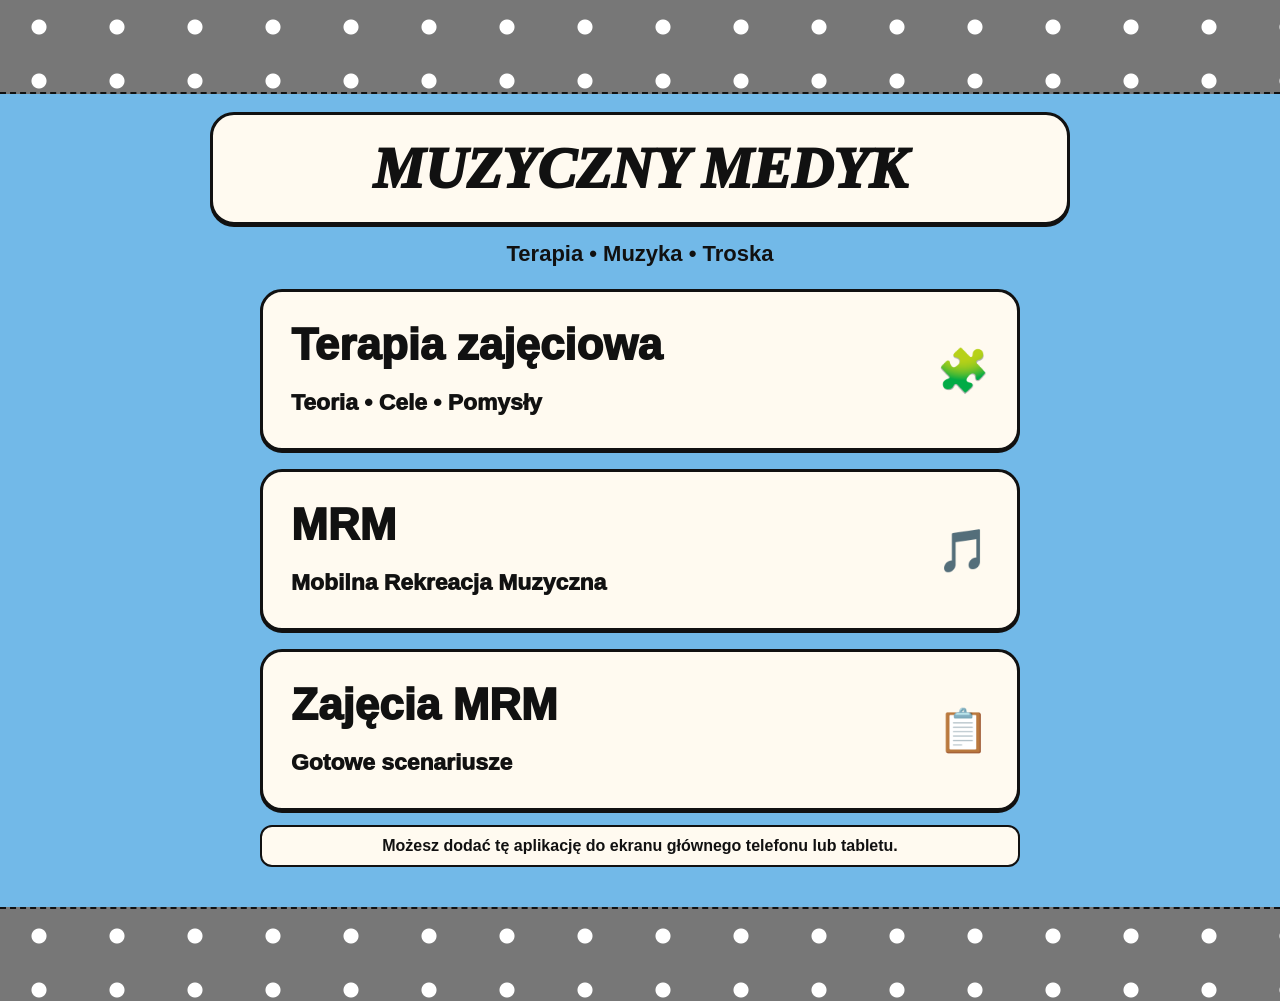
<file: index-2.html>
<!doctype html>
<html lang="pl">
<head>
<meta charset="utf-8">
<meta name="viewport" content="width=device-width,initial-scale=1,viewport-fit=cover">
<meta name="theme-color" content="#72b9e8">
<title>Muzyczny Medyk</title>
<link rel="icon" href="icon.svg" type="image/svg+xml">
<link rel="stylesheet" href="styles.css">
</head>
<body>
<main id="app"></main>
<script>
const goals = [
"kontroli impulsów i ich hamowania",
"koncentracji uwagi",
"tolerancji na stres i frustrację",
"komunikacji werbalnej i niewerbalnej",
"umiejętności organizacji, porządkowania i planowania",
"zachowań społecznych",
"integracji z grupą",
"integracji „ja” realnego z „ja” idealnym",
"umiejętności komunikacyjnych",
"relacji i więzi",
"wzrostu akceptacji i samooceny",
"motoryki małej i dużej",
"orientacji w rzeczywistości — co do czasu i miejsca",
"relacji międzyludzkich",
"wzrostu samoakceptacji i samooceny",
"jakości snu",
"wzbogacania metod diagnostycznych",
"koordynacji psychicznej",
"wzrostu pozytywnego nastawienia do życia",
"prawidłowego rozwoju",
"rozwoju umiejętności szkolnych",
"kształtowania tożsamości",
"ekspresji emocjonalnej",
"integracji w zakresie emocji i zachowania",
"osiągnięcia świadomości siebie",
"rozwoju samoświadomości emocjonalnej",
"umiejętności współpracy",
"relaksacji",
"aktywizacji",
"wzrostu spontanicznej kreatywności",
"usprawniania pamięci",
"wywoływania wspomnień",
"reminiscencji",
"uwagi i koncentracji na zadaniu",
"samoświadomości i pozytywnej samooceny",
"ćwiczeń fizycznych",
"rozwijania zainteresowań",
"dowartościowania emocjonalnego",
"wzmacniania prawidłowych nastawień i postaw",
"wdrażania do odpowiedzialności",
"funkcji percepcyjno-motorycznych",
"rehabilitacji",
"procesu leczenia",
"strategii relaksacyjnych",
"rozładowania napięć w sposób akceptowalny społecznie",
"umiejętności wychodzenia z inicjatywą",
"umiejętności rozpoznawania emocji i zachowań emocjonalnych",
"umiejętności planowania rozwiązywania problemów",
"decydowania i dokonywania wyborów",
"umiejętności budowania pogłębionych relacji opartych na wzajemności",
"poczucia bezpieczeństwa",
"poczucia kontroli, wpływu, sprawności i odpowiedzialności",
"właściwego poczucia własnej wartości",
"empatii i wrażliwości",
"zaangażowania w działaniu grupy",
"umiejętności przestrzegania reguł",
"troski o innych",
"zainteresowań prowadzących do akceptowalnej formy spędzania czasu wolnego",
"wiedzy dotyczącej zagrożeń społecznych, takich jak uzależnienia i przemoc, oraz możliwości reagowania",
"umiejętności rozpoznawania emocji",
"budowania relacji w grupie",
"rozwijania poczucia rytmu",
"prawidłowej reakcji na zmianę tempa, dynamiki i rejestru głosu",
"wyrabiania poczucia świadomego ruchu — rozluźnienia i napięcia ciała",
"inwencji twórczej i improwizacji ruchowej",
"rozpoznawania barwy dźwięków instrumentów, np. perkusyjnych",
"wzbudzania pożądanych emocji — uczuć, stanów afektywnych i nastrojów — oraz sterowania nimi",
"uwrażliwienia na muzykę i przyrodę",
"napięcia fizycznego i psychicznego",
"poziomu agresji",
"niepokoju i lęku",
"ograniczania niepożądanych zachowań i wzmacniania zachowań właściwych",
"stanu pobudzenia psychomotorycznego",
"napięcia emocjonalnego i mięśniowego",
"ujawniania i rozładowywania zablokowanych emocji i napięć",
"nowych wzorców zachowań",
"utrzymania relacji",
"socjalizacji",
"koordynacji ruchowej",
"koordynacji werbalno-ruchowej",
"koordynacji wzrokowo-ruchowej",
"uważnego słuchania i prawidłowej reakcji na polecenia",
"umiejętności gospodarowania oddechem",
"świadomego wyrażania emocji i rozpoznawania ich u innych",
"przyjemnego spędzania wolnego czasu",
"rozwoju osobowości pacjenta, seniora lub mieszkańca, głównie poprzez doznania estetyczne",
"wyrabiania u pacjentów lub seniorów postawy twórczej",
"wzbogacania zasobu doświadczeń emocjonalnych i intelektualnych",
"strategii postępowania",
"depresji"
];

const stages = [
["Uruchomienie","Pobudzenie, energia, gotowość do działania","stage-red"],
["Odreagowanie","Wyrażenie emocji, rozładowanie napięcia","stage-orange"],
["Zrytmizowanie","Rytm, koordynacja, współpraca","stage-yellow"],
["Uwrażliwienie","Słuchanie, emocje, wyobraźnia","stage-green"],
["Relaksacja","Wyciszenie, spokój, oddech","stage-teal"],
["Aktywizacja","Zaangażowanie, poczucie sprawczości","stage-blue"],
["Zakończenie","Podsumowanie, pozytywne emocje, pożegnanie","stage-pink"]
];

const appEl = document.getElementById("app");

function wrap(content, bg="mauve", back=false){
  appEl.innerHTML = `
    <section class="screen content ${bg}">
      ${back ? '<button class="back" onclick="history.back()">← Wróć</button>' : ""}
      ${content}
    </section>`;
  window.scrollTo(0,0);
}

function tile(title, subtitle, icon, go){
  return `<button class="tile" onclick="${go}"><div>${title}<br><small>${subtitle}</small></div><span>${icon}</span></button>`;
}

function home(){
  wrap(`
    <div class="logo-card">MUZYCZNY MEDYK</div>
    <div class="subtitle">Terapia • Muzyka • Troska</div>
    <div class="tiles home-tiles">
      ${tile("Terapia zajęciowa","Teoria • Cele • Pomysły","🧩","go('tz')")}
      ${tile("MRM","Mobilna Rekreacja Muzyczna","🎵","go('mrm')")}
      ${tile("Zajęcia MRM","Gotowe scenariusze","📋","go('zajecia')")}
    </div>
    <div class="install-tip">Możesz dodać tę aplikację do ekranu głównego telefonu lub tabletu.</div>
  `, "blue");
}

function tz(){
  wrap(`
    <div class="title-card">Terapia zajęciowa</div>
    <div class="tiles">
      ${tile("BAZA CELÓW","90 celów terapeutycznych","🎯","go('goalsIntro')")}
      ${tile("Teoria TZ","Najważniejsze podstawy","📘","go('theory')")}
      ${tile("Pomysły","Inspiracje do zajęć","💡","go('ideas')")}
    </div>
  `, "green", true);
}

function goalsIntro(){
  wrap(`
    <div class="title-card">BAZA CELÓW</div>
    <div class="panel">
      <h2>Jak konstruować cele w TZ?</h2>
      <div class="goals-scheme">
        <table>
          <tr><th>1. Kierunek</th><th>2. Obszar</th><th>3. Działanie</th><th>4. Efekt</th></tr>
          <tr><td class="r1">ROZWIJANIE<br>WZMACNIANIE</td><td class="r2">emocji<br>relacji<br>sprawności</td><td class="r3">ćwiczenie<br>wspieranie<br>doskonalenie</td><td class="r4">większa samodzielność<br>lepsza komunikacja</td></tr>
          <tr><td class="r1">WSPOMAGANIE<br>WZBOGACANIE<br>POMNAŻANIE</td><td class="r2">zainteresowań<br>doświadczeń</td><td class="r3">aktywizowanie<br>motywowanie</td><td class="r4">większe zaangażowanie<br>lepszy nastrój</td></tr>
          <tr><td class="r1">OBNIŻANIE<br>REDUKOWANIE</td><td class="r2">napięcia<br>lęku<br>agresji</td><td class="r3">relaksowanie<br>wyciszanie</td><td class="r4">spokój<br>poczucie bezpieczeństwa</td></tr>
        </table>
      </div>
      <p><b>Przykłady:</b> rozwijanie koncentracji uwagi, wzmacnianie poczucia własnej wartości, obniżanie napięcia emocjonalnego.</p>
      <button class="tile small" onclick="goalPage(0)">Przejdź do celów 1–10 <span>→</span></button>
      <div class="page-no">1/10</div>
    </div>
  `, "teal", true);
}

function goalPage(p){
  const start = p*10;
  const items = goals.slice(start,start+10).map((g,i)=>{
    const n=start+i+1;
    return `<div class="goal-row c${i%6}"><div class="goal-num">${n}</div><div class="goal-text">… ${g}</div></div>`;
  }).join("");
  const prev = p>0 ? `<button class="back" onclick="goalPage(${p-1})">← Poprzednia</button>` : `<button class="back" onclick="go('goalsIntro')">← Tabelka</button>`;
  const next = p<8 ? `<button class="back" onclick="goalPage(${p+1})">Następna →</button>` : "";
  wrap(`
    <div class="title-card">BAZA CELÓW</div>
    <div class="panel goals-list">
      ${items}
      <div style="display:flex;justify-content:space-between;gap:10px;margin-top:18px">${prev}${next}</div>
      <div class="page-no">${p+2}/10</div>
    </div>
  `, "teal", true);
}

function mrm(){
  wrap(`
    <div class="title-card">MRM</div>
    <div class="subtitle">Mobilna Rekreacja Muzyczna</div>
    <div class="group-card">
      <h2>7 etapów MRM</h2>
      ${stages.map((s,i)=>`<button class="menu-item ${s[2]}" onclick="stage(${i})"><span><b>${i+1}. ${s[0]}</b><br><small>${s[1]}</small></span><span>›</span></button>`).join("")}
    </div>
  `, "mauve", true);
}

function stage(i){
  const s=stages[i];
  const tips = [
    ["Krótki ruch przy muzyce","Proste ćwiczenia pobudzające","Powitanie rytmem"],
    ["Swobodny ruch","Gra na instrumentach","Wyrażanie emocji dźwiękiem"],
    ["Klaskanie i tupanie","Proste rytmy","Bum Bum Rurki"],
    ["Słuchanie i nazywanie emocji","Muzyczne obrazy","Dialog muzyczny"],
    ["Ćwiczenia oddechowe","Spokojna muzyka","Rozluźnianie ciała"],
    ["Ruch do energicznej muzyki","Proste zadania w parach","Improwizacja"],
    ["Krótka rozmowa","Pożegnalny motyw muzyczny","Podsumowanie nastroju"]
  ][i];
  wrap(`
    <div class="title-card">${i+1}. ${s[0]}</div>
    <div class="panel ${s[2]}">
      <span class="tag">${s[1]}</span>
      <h2>Po co ten etap?</h2>
      <p>Etap pomaga dopasować poziom pobudzenia, emocji i aktywności do potrzeb uczestników oraz przygotować grupę do kolejnej części zajęć.</p>
      <h2>Propozycje ćwiczeń</h2>
      <ul>${tips.map(x=>`<li>${x}</li>`).join("")}</ul>
    </div>
  `, "green", true);
}

function theory(){
  wrap(`
    <div class="title-card">Teoria terapii zajęciowej</div>
    <div class="panel">
      <h2>Czym jest terapia zajęciowa?</h2>
      <p>To celowe wykorzystywanie aktywności, zajęć i codziennych działań do wspierania sprawności, samodzielności, relacji, emocji i jakości życia.</p>
      <h2>Główne założenie</h2>
      <p>Zajęcie ma znaczenie wtedy, gdy jest dobrane do możliwości, potrzeb i zainteresowań konkretnej osoby.</p>
    </div>
  `, "green", true);
}

function ideas(){
  wrap(`
    <div class="title-card">Pomysły na zajęcia</div>
    <div class="tiles">
      ${["Muzykoterapia","Trening pamięci","Zajęcia ruchowe","Arteterapia","Reminiscencja","Zajęcia sensoryczne"].map((x,i)=>tile(x,"Pomysł do wykorzystania",["🎵","🧠","🤸","🎨","🕰️","🌿"][i],"alert('Ten moduł będziemy rozwijać.')")).join("")}
    </div>
  `, "green", true);
}

function zajecia(){
  wrap(`
    <div class="title-card">Zajęcia MRM</div>
    <div class="panel">
      <h2>Gotowy schemat</h2>
      <p>1. Powitanie i uruchomienie</p>
      <p>2. Odreagowanie</p>
      <p>3. Zrytmizowanie</p>
      <p>4. Uwrażliwienie</p>
      <p>5. Relaksacja</p>
      <p>6. Aktywizacja</p>
      <p>7. Zakończenie</p>
    </div>
  `, "blue", true);
}

function go(name){
  history.pushState({screen:name},"","#"+name);
  render(name);
}

function render(name){
  const route = name || location.hash.replace("#","") || "home";
  if(route==="home") home();
  else if(route==="tz") tz();
  else if(route==="goalsIntro") goalsIntro();
  else if(route==="mrm") mrm();
  else if(route==="theory") theory();
  else if(route==="ideas") ideas();
  else if(route==="zajecia") zajecia();
  else home();
}

window.go=go;
window.goalPage=goalPage;
window.stage=stage;
window.addEventListener("popstate",()=>render(location.hash.replace("#","")||"home"));
render();

</script>
</body>
</html>
</file>
<file: styles.css>
:root{--cream:#fffaf0;--ink:#111;--pink:#f7c9d5;--blue:#72b9e8;--mauve:#a45f8d;--green:#8fc493}
*{box-sizing:border-box}html,body{margin:0;background:#595959;font-family:Arial,Helvetica,sans-serif;color:#111}
button{font:inherit;color:inherit}.screen{min-height:100vh}
.content{min-height:100vh;padding:112px 22px 120px;position:relative;background:#a45f8d}
.content:before,.content:after{content:"";position:absolute;left:0;width:100%;height:92px;background-color:#777;background-image:radial-gradient(circle,#fff 0 7px,transparent 8px);background-size:78px 54px;border-bottom:2px dashed #111}
.content:before{top:0}.content:after{bottom:0;border-top:2px dashed #111;border-bottom:0}
.blue{background:#72b9e8}.green{background:#8fc493}.mauve{background:#a45f8d}.teal{background:#8fd9d4}
.back{position:relative;z-index:2;margin-bottom:18px;background:linear-gradient(135deg,#fffaf0,#f6c6d1);border:3px solid #111;border-radius:18px;padding:12px 22px;font-weight:900;font-size:24px;box-shadow:0 2px 0 #111}
.title-card,.logo-card{background:var(--cream);border:3px solid #111;border-radius:24px;text-align:center;font-weight:1000;font-size:clamp(36px,8vw,68px);padding:20px 18px;margin:0 auto 22px;max-width:860px;box-shadow:0 2px 0 #111}
.logo-card{font-family:Georgia,serif;font-style:italic;font-size:clamp(32px,7vw,58px)}
.subtitle{text-align:center;font-weight:800;font-size:22px;margin:-6px 0 22px}
.panel,.group-card{background:var(--cream);border:3px solid #111;border-radius:24px;padding:22px;max-width:900px;margin:18px auto;position:relative;box-shadow:0 2px 0 #111}
.panel:after,.group-card:after{content:"";position:absolute;inset:10px;border:2px dashed #444;border-radius:14px;pointer-events:none}
.tiles{display:grid;gap:18px;max-width:860px;margin:auto}.home-tiles{grid-template-columns:1fr;max-width:760px}
.tile{position:relative;z-index:1;background:var(--cream);border:3px solid #111;border-radius:22px;padding:28px;font-weight:1000;font-size:clamp(28px,6vw,44px);text-align:left;display:flex;justify-content:space-between;align-items:center;box-shadow:0 2px 0 #111}.tile.small{font-size:22px;padding:19px 22px}.tile span{font-size:42px}
.group-card h2{margin:8px 8px 10px;font-size:38px;position:relative;z-index:2}.menu-item{position:relative;z-index:2;width:100%;padding:14px 10px;border:0;border-top:1px solid #ccc;background:transparent;font-weight:900;text-align:left;font-size:20px;display:flex;justify-content:space-between}
.tag{display:inline-block;background:#f7c9d5;border:2px solid #111;border-radius:12px;padding:5px 12px;font-weight:900;font-size:20px;margin:5px 0 8px;position:relative;z-index:2}
.panel p,.panel li{font-size:18px;line-height:1.45;position:relative;z-index:2}.panel ul{position:relative;z-index:2}
.cols{display:grid;grid-template-columns:1fr 1fr;gap:18px;position:relative;z-index:2}@media(max-width:650px){.cols{grid-template-columns:1fr}}
.method-grid{display:grid;grid-template-columns:repeat(2,1fr);gap:10px;position:relative;z-index:2}.method{background:#f7d3dd;border:2px solid #222;border-radius:10px;padding:11px;text-align:center;font-weight:800}
.breadcrumb{display:flex;gap:8px;flex-wrap:wrap;font-weight:800;margin:0 auto 12px;max-width:860px}.crumb{background:#f7c9d5;border:2px solid #111;border-radius:10px;padding:6px 10px}
.goals-scheme{overflow-x:auto;position:relative;z-index:2}table{border-collapse:collapse;width:100%;min-width:830px;font-size:14px;position:relative;z-index:2}th,td{border:2px solid #111;padding:9px;text-align:center;vertical-align:middle}th{background:#f4eee4}.r1{background:#ffd3dc}.r2{background:#ffd2a8}.r3{background:#fff0a8}.r4{background:#c9f2c9}
.goals-list{padding:20px 20px 48px}.goal-row{display:grid;grid-template-columns:74px 1fr;align-items:center;min-height:78px;border:2px solid #111;border-bottom:0;padding:8px 14px;position:relative;z-index:2}.goal-row:last-of-type{border-bottom:2px solid #111}
.goal-num{width:56px;height:56px;border-radius:50%;border:3px solid #111;display:grid;place-items:center;font-size:28px;font-weight:900}.goal-text{font-family:"Comic Sans MS","Trebuchet MS",sans-serif;font-size:clamp(18px,4vw,28px);line-height:1.15}
.c0{background:#f6a6b8}.c1{background:#f6a15f}.c2{background:#f5dc56}.c3{background:#9ee4ad}.c4{background:#9cdcf4}.c5{background:#d9a9f2}
.page-no{position:absolute;right:26px;bottom:14px;font-size:24px;font-weight:900;z-index:3}
.stage-red{border-left:18px solid #cf5454}.stage-orange{border-left:18px solid #e58b49}.stage-yellow{border-left:18px solid #e6ca44}.stage-green{border-left:18px solid #65ad65}.stage-teal{border-left:18px solid #50aaa4}.stage-blue{border-left:18px solid #5299cf}.stage-pink{border-left:18px solid #cd6f92}
.bg-red{background:#db6c6c}.bg-orange{background:#e89b5d}.bg-yellow{background:#e8cf5d}.bg-green{background:#7fbe7f}.bg-teal{background:#74c3bc}.bg-blue{background:#6eafe0}.bg-pink{background:#d78aa6}
.scenario-step{position:relative;z-index:2;border-bottom:1px solid #ccc;padding:10px 0}.scenario-step p{margin:5px 0}.install-tip{text-align:center;background:#fffaf0;border:2px solid #111;border-radius:12px;padding:10px;font-weight:700;max-width:760px;margin:14px auto}
small{font-size:.52em}
</file>
